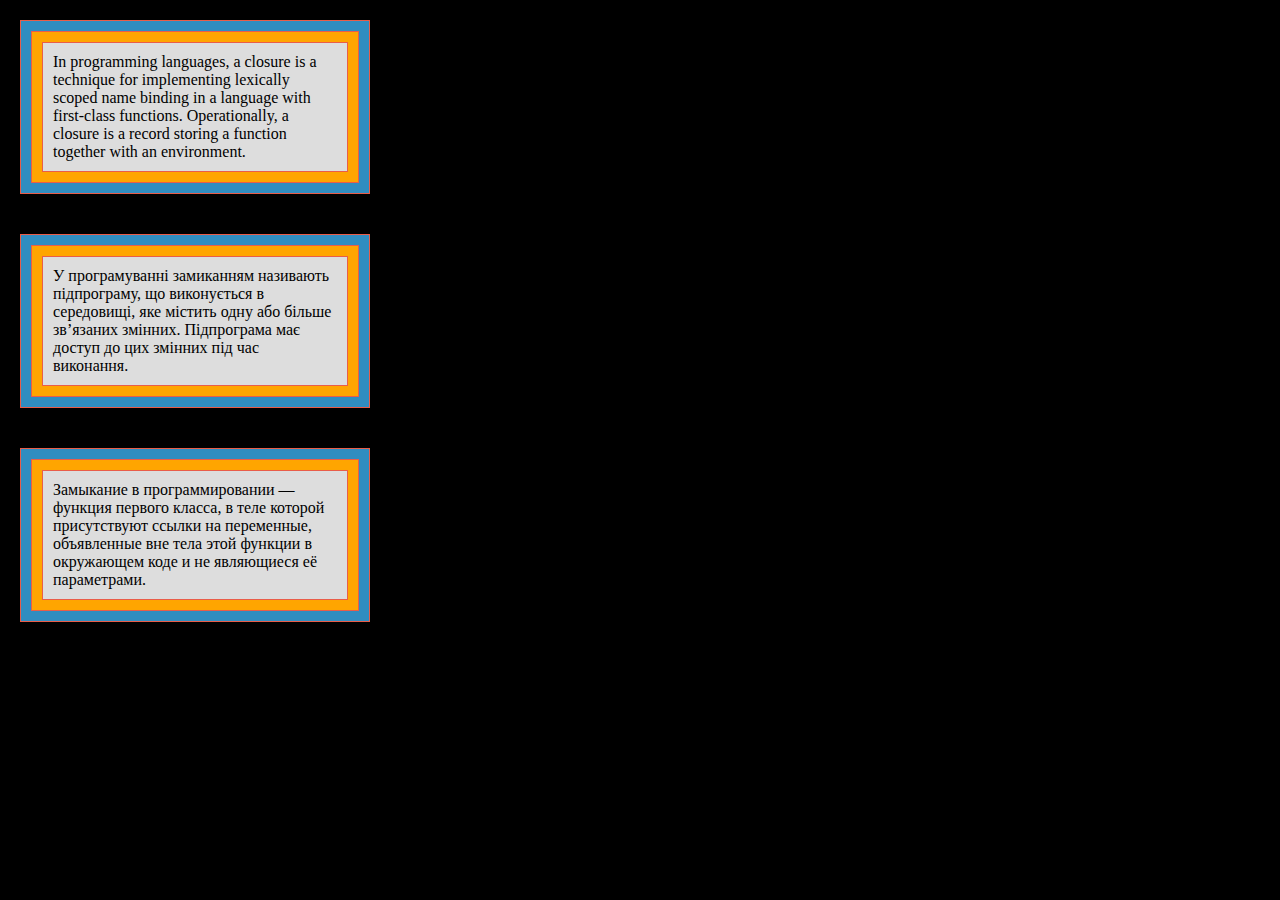
<file: index.html>
<!doctype html><html lang="en"><head><meta charset="UTF-8"><meta name="viewport" content="width=device-width, user-scalable=no, initial-scale=1.0, maximum-scale=1.0, minimum-scale=1.0"><meta http-equiv="X-UA-Compatible" content="ie=edge"><title>Enclosures</title><link rel="stylesheet" href="style.058d6162.css"></head><body> <section id="qa-block" class="section block"> <div class="box block"> <p class="text block"> In programming languages, a closure is a technique for implementing lexically scoped name binding in a language with first-class functions. Operationally, a closure is a record storing a function together with an environment. </p> </div> </section> <section class="section block"> <div class="box block"> <p class="text block"> У програмуванні замиканням називають підпрограму, що виконується в середовищі, яке містить одну або більше зв’язаних змінних. Підпрограма має доступ до цих змінних під час виконання. </p> </div> </section> <section class="section block"> <div class="box block"> <p class="text block"> Замыкание в программировании — функция первого класса, в теле которой присутствуют ссылки на переменные, объявленные вне тела этой функции в окружающем коде и не являющиеся её параметрами. </p> </div> </section> </body></html>
</file>
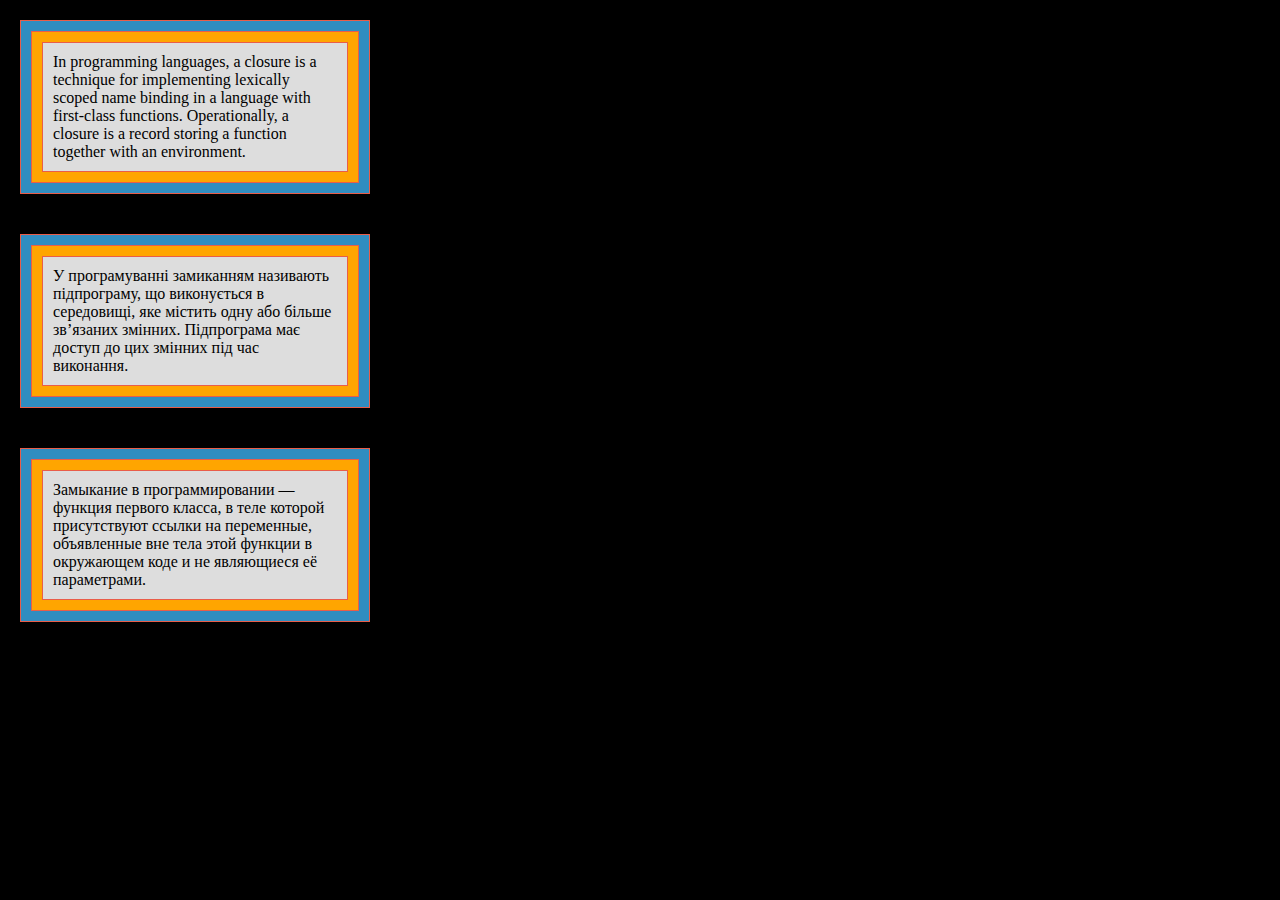
<file: src/index.html>
<!doctype html>
<html lang="en">
  <head>
    <meta charset="UTF-8">
    <meta
      name="viewport"
      content="width=device-width, user-scalable=no, initial-scale=1.0, maximum-scale=1.0, minimum-scale=1.0"
    >
    <meta http-equiv="X-UA-Compatible" content="ie=edge">
    <title>Enclosures</title>
    <link rel="stylesheet" href="./style.css">
  </head>
  <body>
    <section id="qa-block" class="section block">
      <div class="box block">
        <p class="text block">
          In programming languages, a closure is a technique for implementing lexically scoped name binding in a
          language with first-class functions. Operationally, a closure is a record storing a function together with an
          environment.
        </p>
      </div>
    </section>
    <section class="section block">
      <div class="box block">
        <p class="text block">
          У програмуванні замиканням називають підпрограму, що виконується в середовищі, яке містить одну або більше
          зв’язаних змінних. Підпрограма має доступ до цих змінних під час виконання.
        </p>
      </div>
    </section>
    <section class="section block">
      <div class="box block">
        <p class="text block">
          Замыкание в программировании — функция первого класса, в теле которой присутствуют ссылки на переменные,
          объявленные вне тела этой функции в окружающем коде и не являющиеся её параметрами.
        </p>
      </div>
    </section>
  </body>
</html>
</file>
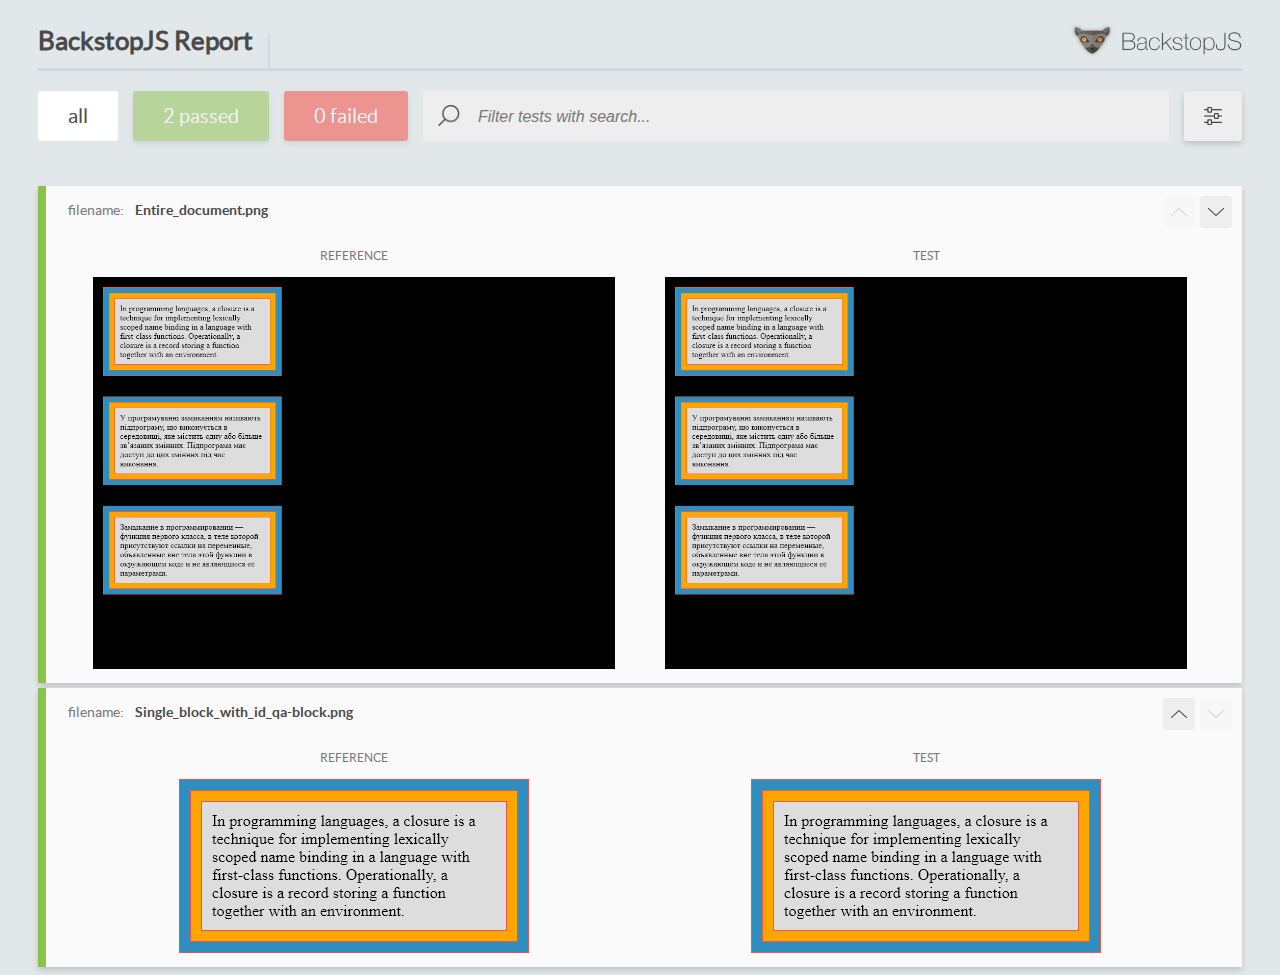
<file: report/html_report/index.html>
<!DOCTYPE html>
<html>
  <head>
    <meta charset="utf-8">
    <title>BackstopJS Report</title>

    <style>
      @font-face {
          font-family: 'latoregular';
          src: url('./assets/fonts/lato-regular-webfont.woff2') format('woff2'),
              url('./assets/fonts/lato-regular-webfont.woff') format('woff');
          font-weight: 400;
          font-style: normal;
      }
      @font-face {
          font-family: 'latobold';
          src: url('./assets/fonts/lato-bold-webfont.woff2') format('woff2'),
              url('./assets/fonts/lato-bold-webfont.woff') format('woff');
          font-weight: 700;
          font-style: normal;
      }

      .ReactModal__Body--open {
          overflow: hidden;
      }
      .ReactModal__Body--open .header {
        display: none;
      }

    </style>
  </head>
  <body style="background-color: #E2E7EA">
    <div id="root">

    </div>
    <script type="text/javascript">
      function report (report) { // eslint-disable-line no-unused-vars
        window.tests = report;
      }
    </script>
    <script type="text/javascript" src="config.js"></script>
    <script type="text/javascript" src="index_bundle.js"></script>
  </body>
</html>
</file>
<file: style.058d6162.css>
body{background-color:#000;margin:20px}.section{width:350px;margin-bottom:40px;background-color:#308dc0;box-sizing:border-box}.box{background-color:orange}.text{margin:0;background-color:#ddd}.block{padding:10px;border:1px solid #e95d49}
/*# sourceMappingURL=style.058d6162.css.map */
</file>
<file: src/style.css>
body {
  background-color: #000;
  margin: 20px;
}

.section {
  width: 350px;
  margin-bottom: 40px;
  background-color: #308dc0;
  box-sizing: border-box;
}

.box {
  background-color: #ffa500;
}

.text {
  margin: 0;
  background-color: #ddd;
}

.block {
  padding: 10px;
  border: 1px solid #e95d49;
}
</file>
